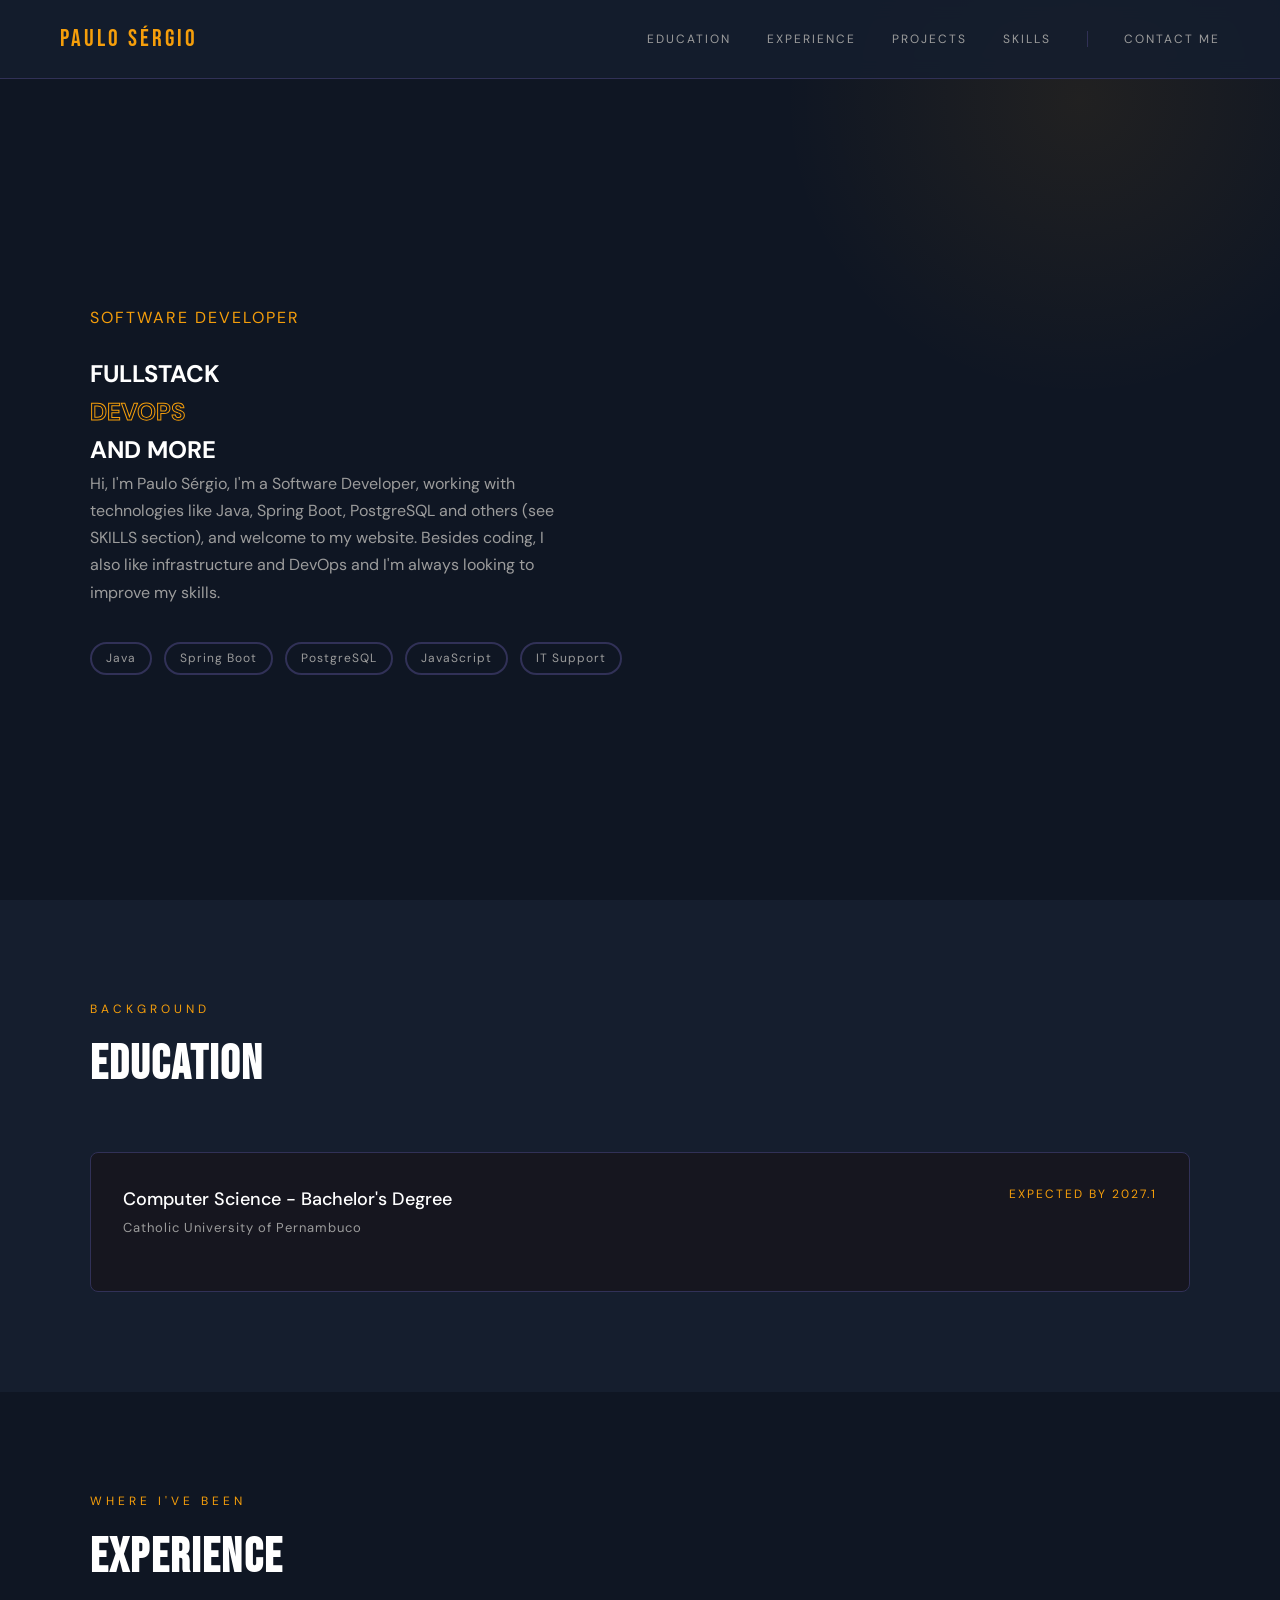
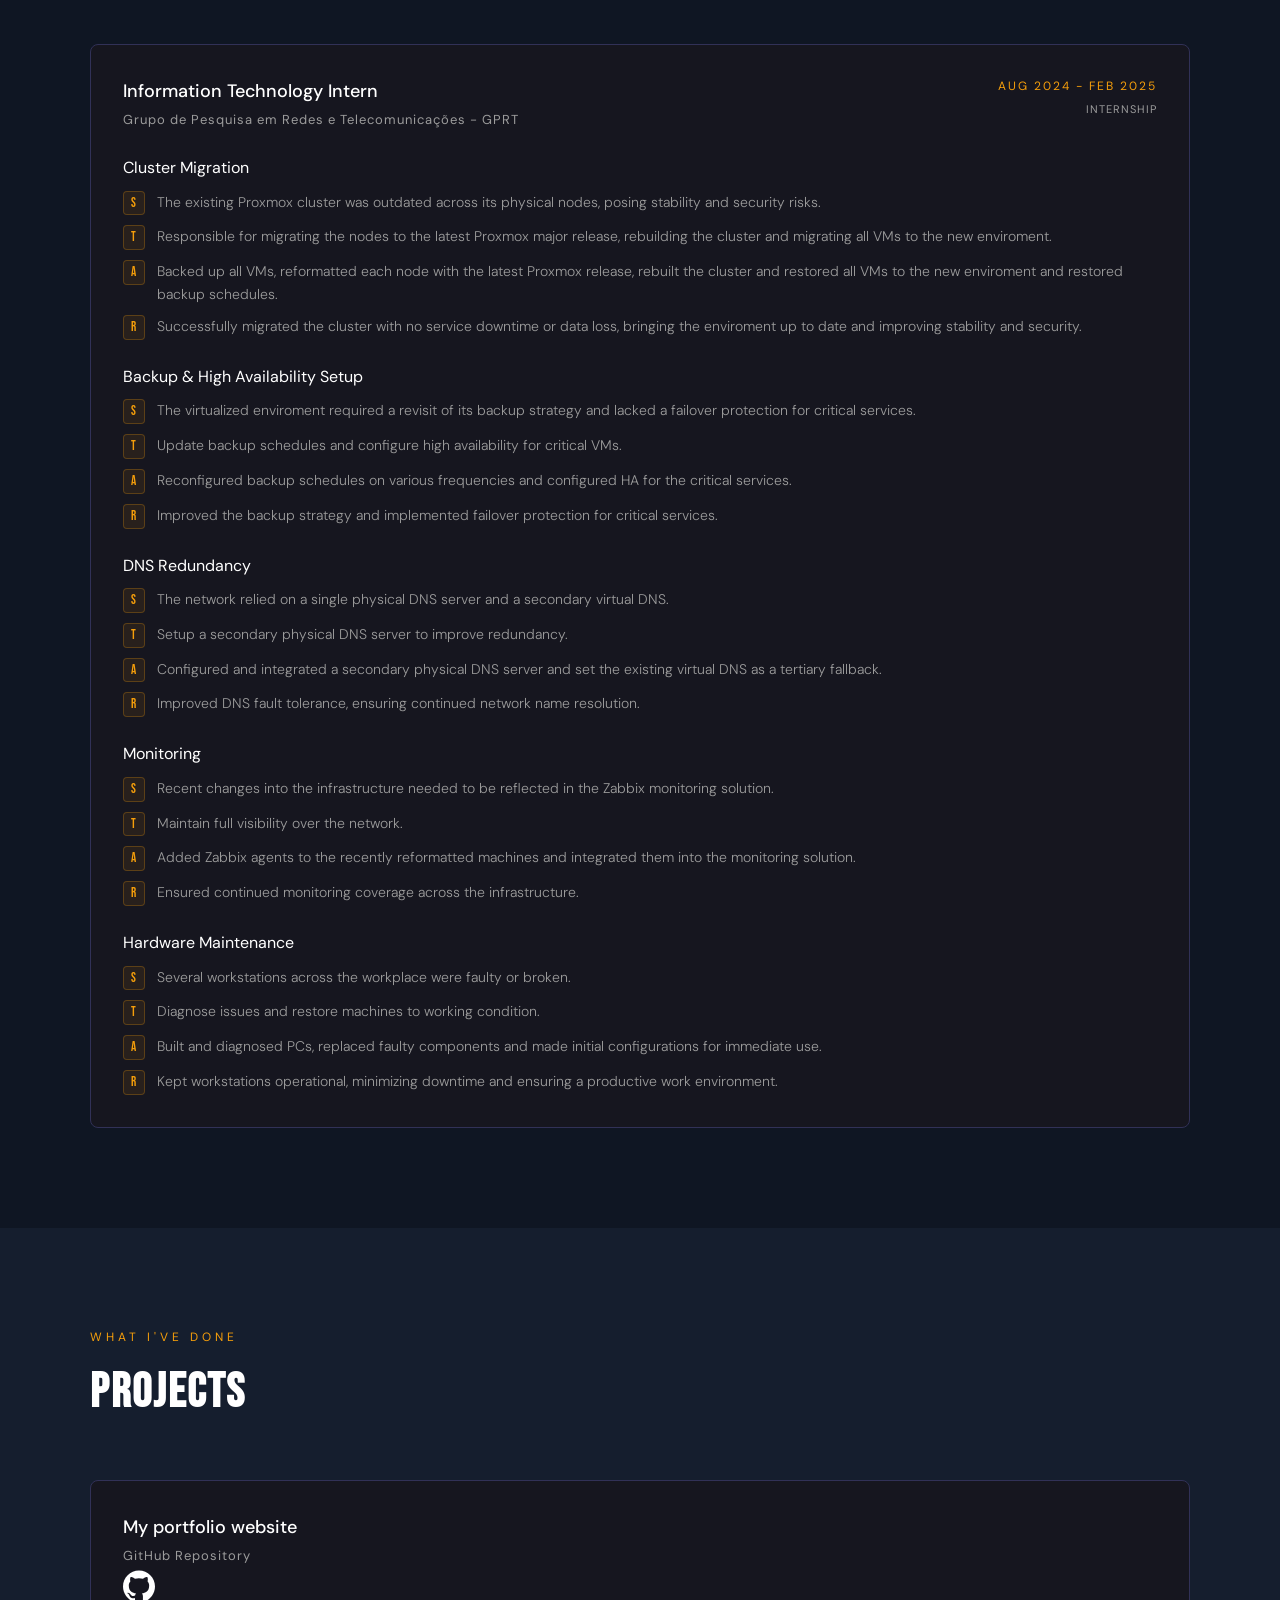
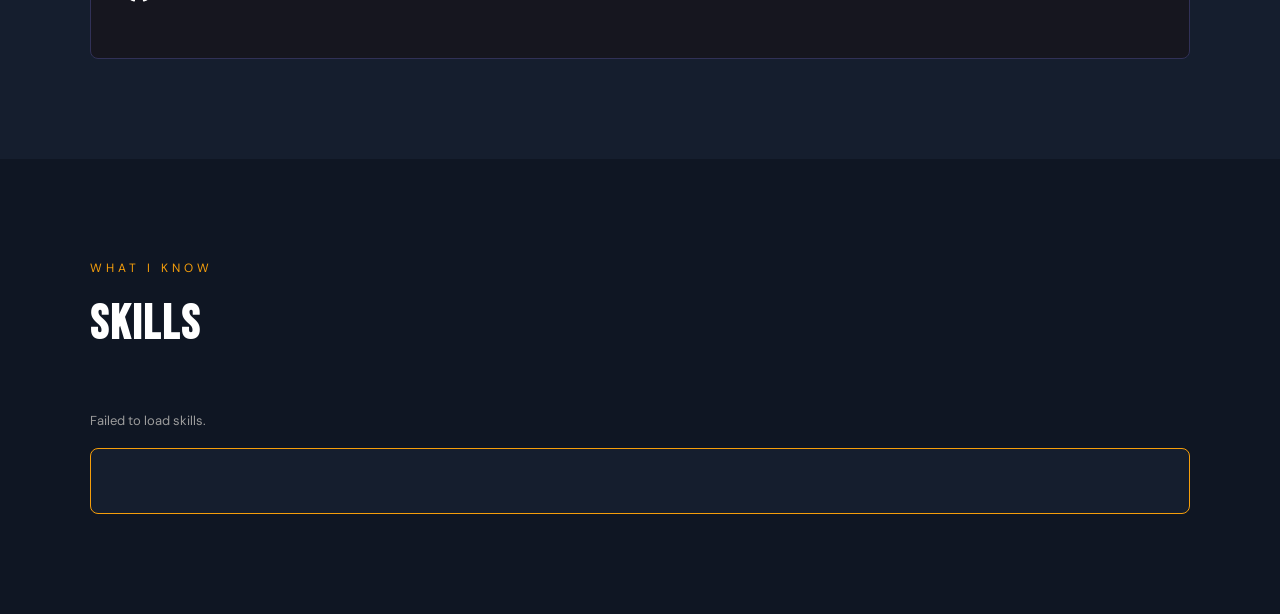
<file: index.html>
<!doctype html>
<html lang="en">
  <head>
    <meta charset="UTF-8" />
    <meta name="viewport" content="width=device-width, initial scale=1.0" />
    <title>Paulo Sérgio</title>
    <link rel="stylesheet" href="css/style.css" />
    <link
      href="https://fonts.googleapis.com/css2?family=Bebas+Neue&family=DM+Sans:wght@300;400;500&display=swap"
      rel="stylesheet"
    />
  </head>
  <body>
    <nav class="navbar">
      <a href="#home" class="nav-logo">PAULO SÉRGIO</a>
      <div class="nav-links">
        <a href="#education">Education</a>
        <a href="#experience">Experience</a>
        <a href="#projects">Projects</a>
        <a href="#skills">Skills</a>
        <div class="nav-divider"></div>
        <a hidden href="games.html">Games</a>
        <a href="contact.html">Contact me</a>
      </div>
    </nav>

    <section id="home">
      <div class="home-container">
        <div class="home-content">
          <span class="home-tag">Software Developer</span>
          <h1 class="home-tittle">
            FULLSTACK<br />
            <span class="home-outline">DEVOPS</span><br />
            AND MORE
          </h1>
          <p class="home-sub">
            Hi, I'm Paulo Sérgio, I'm a Software Developer, working with
            technologies like Java, Spring Boot, PostgreSQL and others (see
            <a href="#skills" class="home-link">skills</a> section), and welcome
            to my website. Besides coding, I also like infrastructure and DevOps
            and I'm always looking to improve my skills.
          </p>
          <div class="home-tags">
            <span>Java</span>
            <span>Spring Boot</span>
            <span>PostgreSQL</span>
            <span>JavaScript</span>
            <span>IT Support</span>
          </div>
        </div>
      </div>
    </section>

    <section id="education">
      <div class="section-container">
        <div class="section-header">
          <span class="section-tag">Background</span>
          <h2 class="section-title">Education</h2>
        </div>
        <div class="education-list">
          <div class="education-card">
            <div class="education-top">
              <div>
                <a
                  href="https://portal.unicap.br/w/ciencia-da-computacao"
                  target="_blank"
                  class="education-degree"
                >
                  Computer Science - Bachelor's Degree
                </a>
                <br />
                <a
                  href="https://portal.unicap.br/"
                  target="_blank"
                  class="education-institution"
                >
                  Catholic University of Pernambuco
                </a>
              </div>
              <span class="education-date">Expected by 2027.1</span>
            </div>
          </div>
        </div>
      </div>
    </section>

    <section id="experience">
      <div class="section-container">
        <div class="section-header">
          <span class="section-tag">Where I've been</span>
          <h2 class="section-title">EXPERIENCE</h2>
        </div>
        <div class="experience-list">
          <div class="experience-card">
            <div class="experience-top">
              <div class="experience-left">
                <span class="experience-title"
                  >Information Technology Intern</span
                >
                <a
                  href="https://www.gprt.ufpe.br/"
                  target="_blank"
                  class="experience-company"
                  >Grupo de Pesquisa em Redes e Telecomunicações - GPRT</a
                >
              </div>
              <div class="experience-right">
                <span class="experience-date">AUG 2024 - FEB 2025</span>
                <span class="experience-type">Internship</span>
              </div>
            </div>

            <ul class="experience-bullets">
              <span class="experience-bullets-tittle">Cluster Migration</span>
              <li>
                <span class="star-label">S</span> The existing Proxmox cluster
                was outdated across its physical nodes, posing stability and
                security risks.
              </li>
              <li>
                <span class="star-label">T</span> Responsible for migrating the
                nodes to the latest Proxmox major release, rebuilding the
                cluster and migrating all VMs to the new enviroment.
              </li>
              <li>
                <span class="star-label">A</span> Backed up all VMs, reformatted
                each node with the latest Proxmox release, rebuilt the cluster
                and restored all VMs to the new enviroment and restored backup
                schedules.
              </li>
              <li>
                <span class="star-label">R</span> Successfully migrated the
                cluster with no service downtime or data loss, bringing the
                enviroment up to date and improving stability and security.
              </li>
            </ul>

            <ul class="experience-bullets">
              <span class="experience-bullets-tittle"
                >Backup & High Availability Setup</span
              >
              <li>
                <span class="star-label">S</span> The virtualized enviroment
                required a revisit of its backup strategy and lacked a failover
                protection for critical services.
              </li>
              <li>
                <span class="star-label">T</span> Update backup schedules and
                configure high availability for critical VMs.
              </li>
              <li>
                <span class="star-label">A</span> Reconfigured backup schedules
                on various frequencies and configured HA for the critical
                services.
              </li>
              <li>
                <span class="star-label">R</span> Improved the backup strategy
                and implemented failover protection for critical services.
              </li>
            </ul>

            <ul class="experience-bullets">
              <span class="experience-bullets-tittle">DNS Redundancy</span>
              <li>
                <span class="star-label">S</span> The network relied on a single
                physical DNS server and a secondary virtual DNS.
              </li>
              <li>
                <span class="star-label">T</span> Setup a secondary physical DNS
                server to improve redundancy.
              </li>
              <li>
                <span class="star-label">A</span> Configured and integrated a
                secondary physical DNS server and set the existing virtual DNS
                as a tertiary fallback.
              </li>
              <li>
                <span class="star-label">R</span> Improved DNS fault tolerance,
                ensuring continued network name resolution.
              </li>
            </ul>

            <ul class="experience-bullets">
              <span class="experience-bullets-tittle">Monitoring</span>
              <li>
                <span class="star-label">S</span> Recent changes into the
                infrastructure needed to be reflected in the Zabbix monitoring
                solution.
              </li>
              <li>
                <span class="star-label">T</span> Maintain full visibility over
                the network.
              </li>
              <li>
                <span class="star-label">A</span> Added Zabbix agents to the
                recently reformatted machines and integrated them into the
                monitoring solution.
              </li>
              <li>
                <span class="star-label">R</span> Ensured continued monitoring
                coverage across the infrastructure.
              </li>
            </ul>

            <ul class="experience-bullets">
              <span class="experience-bullets-tittle"
                >Hardware Maintenance</span
              >
              <li>
                <span class="star-label">S</span> Several workstations across
                the workplace were faulty or broken.
              </li>
              <li>
                <span class="star-label">T</span> Diagnose issues and restore
                machines to working condition.
              </li>
              <li>
                <span class="star-label">A</span> Built and diagnosed PCs,
                replaced faulty components and made initial configurations for
                immediate use.
              </li>
              <li>
                <span class="star-label">R</span> Kept workstations operational,
                minimizing downtime and ensuring a productive work environment.
              </li>
            </ul>
          </div>
        </div>
      </div>
    </section>

    <section id="projects">
      <div class="section-container">
        <div class="section-header">
          <span class="section-tag">What I've done</span>
          <h2 class="section-title">PROJECTS</h2>
        </div>
        <div class="project-list">
          <div class="project-card">
            <div class="project-top">
              <div class="project-left">
                <span class="project-title">My portfolio website</span>
                <a
                  href="https://github.com/Paulo-Goes/portfolio-frontend"
                  target="_blank"
                  class="project-link"
                  >GitHub Repository</a
                >
                  <span class="project-link-icon">
                    <svg
                      xmlns="http://www.w3.org/2000/svg"
                      viewBox="0 0 24 24"
                      fill="currentColor"
                    >
                      <path
                        d="M12 .297c-6.63 0-12 5.373-12 12 0 5.303 3.438 9.8 8.205 11.385.6.113.82-.258.82-.577 0-.285-.01-1.04-.015-2.04-3.338.724-4.042-1.61-4.042-1.61C4.422 18.07 3.633 17.7 3.633 17.7c-1.087-.744.084-.729.084-.729 1.205.084 1.838 1.236 1.838 1.236 1.07 1.835 2.809 1.305 3.495.998.108-.776.417-1.305.76-1.605-2.665-.3-5.466-1.332-5.466-5.93 0-1.31.465-2.38 1.235-3.22-.135-.303-.54-1.523.105-3.176 0 0 1.005-.322 3.3 1.23.96-.267 1.98-.399 3-.405 1.02.006 2.04.138 3 .405 2.28-1.552 3.285-1.23 3.285-1.23.645 1.653.24 2.873.12 3.176.765.84 1.23 1.91 1.23 3.22 0 4.61-2.805 5.625-5.475 5.92.42.36.81 1.096.81 2.22 0 1.606-.015 2.896-.015 3.286 0 .315.21.69.825.57C20.565 22.092 24 17.592 24 12.297c0-6.627-5.373-12-12-12"
                      />
                    </svg>
                  </span>
                </a>
              </div>
            </div>
          </div>
        </div>
      </div>
    </section>

    <section id="skills">
      <div class="section-container">
        <div class="section-header">
          <span class="section-tag">What I know</span>
          <h2 class="section-title">Skills</h2>
        </div>
        <div class="cat-row" id="cat-row"></div>
        <div class="skills-panel" id="skills-panel">
          <div class="skills-panel-title" id="panel-title"></div>
          <div class="skill-grid" id="skill-grid"></div>
        </div>
      </div>
    </section>

    <script src="js/config.js"></script>
    <script src="js/main.js"></script>
  </body>
</html>
</file>
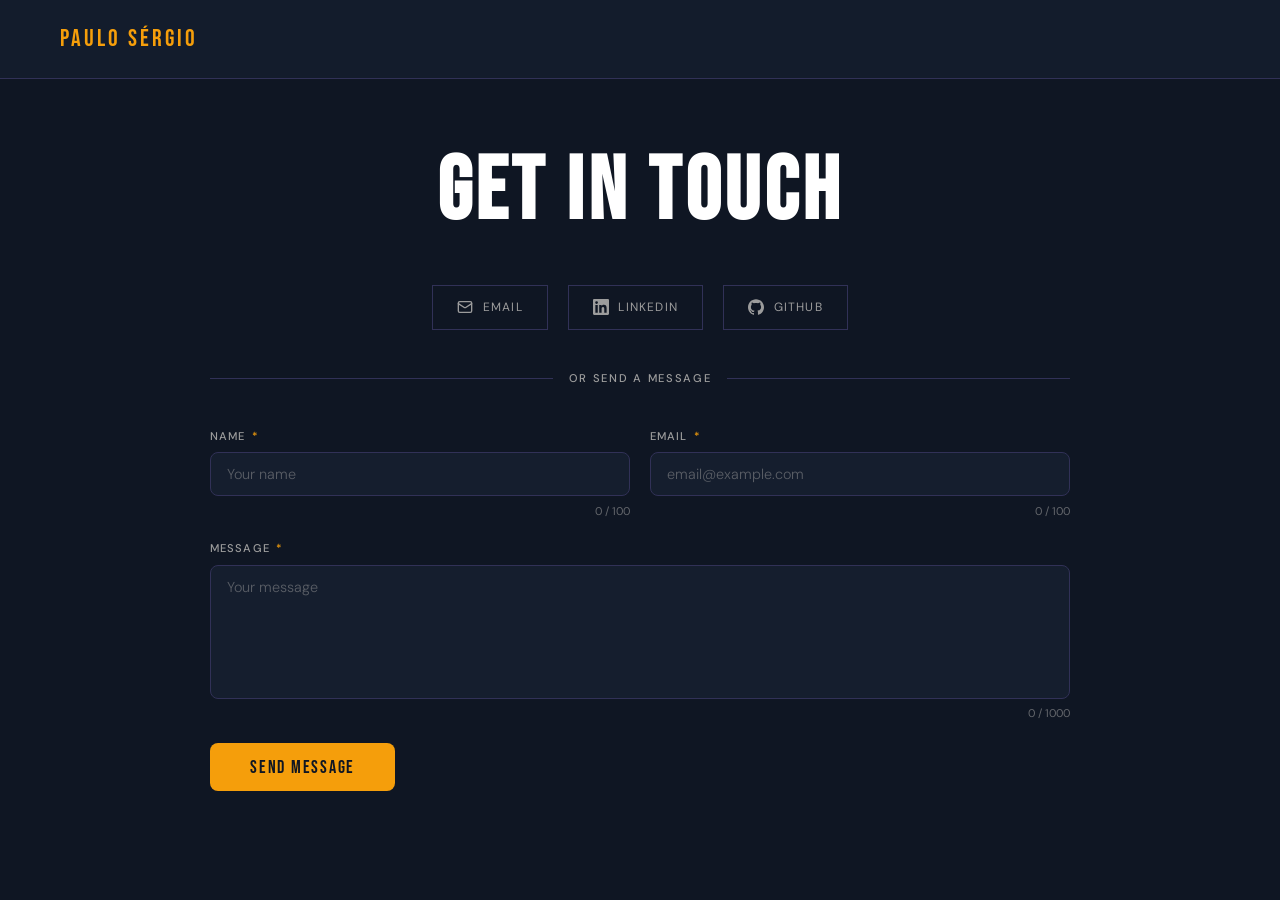
<file: contact.html>
<!doctype html>
<html lang="en">
  <head>
    <meta charset="UTF-8" />
    <meta name="viewport" content="width=device-width, initial-scale=1.0" />
    <title>Paulo Góes — Contact</title>
    <link rel="stylesheet" href="css/style.css" />
    <link
      href="https://fonts.googleapis.com/css2?family=Bebas+Neue&family=DM+Sans:wght@300;400;500&display=swap"
      rel="stylesheet"
    />
  </head>
  <body>
    <nav class="navbar">
      <a href="index.html" class="nav-logo">PAULO SÉRGIO</a>
      <div class="nav-links">
        <!-- <a href="games.html">Games</a> -->
      </div>
    </nav>

    <main class="contact-main">
      <div class="contact-wrapper">
        <div class="contact-heading">
          <h1 class="contact-title">GET IN TOUCH</h1>
          <p class="contact-subtitle"></p>
        </div>

        <div class="contact-links">
          <a
            href="mailto:paulosergiolobogoes@gmail.com"
            class="contact-link"
            target="_blank"
            rel="noopener noreferrer"
          >
            <span class="contact-link-icon">
              <svg
                xmlns="http://www.w3.org/2000/svg"
                viewBox="0 0 24 24"
                fill="none"
                stroke="currentColor"
                stroke-width="2"
                stroke-linecap="round"
                stroke-linejoin="round"
              >
                <rect x="2" y="4" width="20" height="16" rx="2" />
                <path d="m22 7-8.97 5.7a1.94 1.94 0 0 1-2.06 0L2 7" />
              </svg>
            </span>
            <span class="contact-link-label">Email</span>
          </a>

          <a
            href="https://linkedin.com/in/paulosergiogoes/"
            class="contact-link"
            target="_blank"
            rel="noopener noreferrer"
          >
            <span class="contact-link-icon">
              <svg
                xmlns="http://www.w3.org/2000/svg"
                viewBox="0 0 24 24"
                fill="currentColor"
              >
                <path
                  d="M20.447 20.452h-3.554v-5.569c0-1.328-.027-3.037-1.852-3.037-1.853 0-2.136 1.445-2.136 2.939v5.667H9.351V9h3.414v1.561h.046c.477-.9 1.637-1.85 3.37-1.85 3.601 0 4.267 2.37 4.267 5.455v6.286zM5.337 7.433a2.062 2.062 0 0 1-2.063-2.065 2.064 2.064 0 1 1 2.063 2.065zm1.782 13.019H3.555V9h3.564v11.452zM22.225 0H1.771C.792 0 0 .774 0 1.729v20.542C0 23.227.792 24 1.771 24h20.451C23.2 24 24 23.227 24 22.271V1.729C24 .774 23.2 0 22.222 0h.003z"
                />
              </svg>
            </span>
            <span class="contact-link-label">LinkedIn</span>
          </a>

          <a
            href="https://github.com/Paulo-Goes/"
            class="contact-link"
            target="_blank"
            rel="noopener noreferrer"
          >
            <span class="contact-link-icon">
              <svg
                xmlns="http://www.w3.org/2000/svg"
                viewBox="0 0 24 24"
                fill="currentColor"
              >
                <path
                  d="M12 .297c-6.63 0-12 5.373-12 12 0 5.303 3.438 9.8 8.205 11.385.6.113.82-.258.82-.577 0-.285-.01-1.04-.015-2.04-3.338.724-4.042-1.61-4.042-1.61C4.422 18.07 3.633 17.7 3.633 17.7c-1.087-.744.084-.729.084-.729 1.205.084 1.838 1.236 1.838 1.236 1.07 1.835 2.809 1.305 3.495.998.108-.776.417-1.305.76-1.605-2.665-.3-5.466-1.332-5.466-5.93 0-1.31.465-2.38 1.235-3.22-.135-.303-.54-1.523.105-3.176 0 0 1.005-.322 3.3 1.23.96-.267 1.98-.399 3-.405 1.02.006 2.04.138 3 .405 2.28-1.552 3.285-1.23 3.285-1.23.645 1.653.24 2.873.12 3.176.765.84 1.23 1.91 1.23 3.22 0 4.61-2.805 5.625-5.475 5.92.42.36.81 1.096.81 2.22 0 1.606-.015 2.896-.015 3.286 0 .315.21.69.825.57C20.565 22.092 24 17.592 24 12.297c0-6.627-5.373-12-12-12"
                />
              </svg>
            </span>
            <span class="contact-link-label">GitHub</span>
          </a>
        </div>

        <div class="contact-divider">
          <span class="divider-line"></span>
          <span class="divider-text">OR SEND A MESSAGE</span>
          <span class="divider-line"></span>
        </div>

        <div class="contact-form-wrapper">
          <div
            id="form-feedback"
            class="form-feedback"
            aria-live="polite"
          ></div>

          <div class="contact-form">
            <div class="form-row">
              <div class="form-group">
                <label for="contact-name"
                  >Name <span class="required">*</span></label
                >
                <input
                  type="text"
                  id="contact-name"
                  name="name"
                  maxlength="100"
                  placeholder="Your name"
                  required
                  autocomplete="name"
                />
                <span class="char-counter" id="name-counter">0 / 100</span>
              </div>

              <div class="form-group">
                <label for="contact-email"
                  >Email <span class="required">*</span></label
                >
                <input
                  type="email"
                  id="contact-email"
                  name="email"
                  maxlength="100"
                  placeholder="email@example.com"
                  required
                  autocomplete="email"
                />
                <span class="char-counter" id="email-counter">0 / 100</span>
              </div>
            </div>

            <div class="form-group">
              <label for="contact-message"
                >Message <span class="required">*</span></label
              >
              <textarea
                id="contact-message"
                name="message"
                maxlength="1000"
                placeholder="Your message"
                required
                rows="6"
              ></textarea>
              <span class="char-counter" id="message-counter">0 / 1000</span>
            </div>

            <button type="button" id="submit-btn" class="submit-btn">
              <span class="btn-text">SEND MESSAGE</span>
              <span class="btn-loading" aria-hidden="true">SENDING...</span>
            </button>
          </div>
        </div>
      </div>
    </main>

    <script src="js/config.js"></script>
    <script src="js/contact.js"></script>
  </body>
</html>
</file>
<file: css/style.css>
/* ============================================================
   BASE & RESET
   ============================================================ */

:root {
  --bg-primary: #0f1623;
  --bg-secondary: #151e2e;
  --bg-card: #16161f;
  --accent: #f59e0b;
  --accent-hover: #d97706;
  --text-primary: #ffffff;
  --text-secondary: #9c9c9c;
  --border: #313157;
  --font-display: "Bebas Neue", sans-serif;
  --font-body: "DM Sans", sans-serif;
}

* {
  margin: 0;
  padding: 0;
  box-sizing: border-box;
}

html {
  scroll-behavior: smooth;
}

body {
  background: var(--bg-primary);
  color: var(--text-primary);
  font-family: var(--font-body);
  font-size: 16px;
  line-height: 1.6;
}

/* ============================================================
   SECTION SHARED STYLES
   ============================================================ */

.section-container {
  max-width: 1100px;
  margin: 0 auto;
}

.section-header {
  margin-bottom: 48px;
}

.section-tag {
  font-size: 12px;
  letter-spacing: 4px;
  text-transform: uppercase;
  color: var(--accent);
  display: block;
  margin-bottom: 8px;
}

.section-title {
  font-family: var(--font-display);
  font-size: 48px;
  letter-spacing: 2px;
  color: var(--text-primary);
}

#home,
#skills,
#experience {
  background: var(--bg-primary);
}

#projects,
#education {
  background: var(--bg-secondary);
}

#projects,
#skills,
#education,
#experience {
  padding: 100px 60px;
}

/* ============================================================ 
   CARD SHARED STYLES
   (project-card, education-card, experience-card)
   ============================================================ */

.project-card,
.education-card,
.experience-card {
  background: var(--bg-card);
  border: 1px solid var(--border);
  border-radius: 8px;
  padding: 32px;
  transition: border-color 0.2s;
}

.project-card:hover,
.education-card:hover,
.experience-card:hover {
  border-color: var(--accent);
}

.project-top,
.experience-top {
  display: flex;
  justify-content: space-between;
  align-items: flex-start;
  margin-bottom: 24px;
  gap: 1rem;
}

.project-left,
.experience-left {
  display: flex;
  flex-direction: column;
  gap: 4px;
}

.project-right,
.experience-right {
  display: flex;
  flex-direction: column;
  align-items: flex-end;
  gap: 4px;
  flex-shrink: 0;
}

.project-date,
.experience-date {
  font-size: 12px;
  letter-spacing: 2px;
  text-transform: uppercase;
  color: var(--accent);
  white-space: nowrap;
}

.project-type,
.experience-type {
  font-size: 11px;
  letter-spacing: 1px;
  text-transform: uppercase;
  color: var(--text-secondary);
}

.project-title,
.education-degree,
.experience-title {
  font-size: 18px;
  font-weight: 500;
  color: var(--text-primary);
}

.project-link,
.education-institution,
.experience-company {
  font-size: 13px;
  letter-spacing: 1px;
  color: var(--text-secondary);
  text-decoration: none;
  transition: color 0.2s;
}

.project-link:hover,
.education-institution:hover,
.experience-company:hover {
  color: var(--accent);
}

.project-link-icon {
  display: flex;
  align-items: center;
}

.project-link-icon svg {
  width: 32px;
  height: 32px;
}

/* ============================================================
   NAVBAR
   ============================================================ */

.navbar {
  position: fixed;
  top: 0;
  left: 0;
  right: 0;
  z-index: 100;
  display: flex;
  justify-content: space-between;
  align-items: center;
  padding: 20px 60px;
  background: rgba(21, 30, 46, 0.85);
  backdrop-filter: blur(10px);
  border-bottom: 1px solid var(--border);
}

.nav-logo {
  font-family: var(--font-display);
  font-size: 24px;
  letter-spacing: 3px;
  color: var(--accent);
  text-decoration: none;
}

.nav-links {
  display: flex;
  gap: 36px;
}

.nav-links a {
  font-size: 12px;
  letter-spacing: 2px;
  text-transform: uppercase;
  color: var(--text-secondary);
  text-decoration: none;
  transition: color 0.2s;
}

.nav-links a:hover {
  color: var(--accent);
}

.nav-divider {
  width: 1px;
  height: 16px;
  background: var(--border);
  align-self: center;
}

/* ============================================================
   HOME
   ============================================================ */

#home {
  min-height: 100vh;
  display: flex;
  align-items: center;
  padding: 0 60px;
  position: relative;
  overflow: hidden;
}

#home::before {
  content: "";
  position: absolute;
  width: 600px;
  height: 600px;
  border-radius: 50%;
  background: radial-gradient(
    circle,
    rgba(245, 158, 11, 0.08) 0%,
    transparent 70%
  );
  top: -200px;
  right: -100px;
  pointer-events: none;
}

.home-container {
  max-width: 1100px;
  margin: 0 auto;
  width: 100%;
  padding-top: 80px;
}

.home-tag {
  font-size: 16px;
  letter-spacing: 2px;
  text-transform: uppercase;
  color: var(--accent);
  display: block;
  margin-bottom: 24px;
}

.home-title {
  font-family: var(--font-display);
  font-size: 100px;
  line-height: 0.9;
  letter-spacing: 2px;
  color: var(--text-primary);
  margin-bottom: 24px;
}

.home-outline {
  -webkit-text-stroke: 1px var(--accent);
  color: transparent;
}

.home-sub {
  font-size: 16px;
  color: var(--text-secondary);
  max-width: 480px;
  line-height: 1.7;
  margin-bottom: 36px;
}

.home-buttons {
  display: flex;
  gap: 16px;
  margin-bottom: 48px;
}

.home-tags {
  display: flex;
  gap: 12px;
  flex-wrap: wrap;
}

.home-tags span {
  font-size: 12px;
  letter-spacing: 1px;
  color: var(--text-secondary);
  border: 2px solid var(--border);
  padding: 5px 14px;
  border-radius: 20px;
}

.home-link {
  font-size: 16px;
  text-transform: uppercase;
  color: var(--text-secondary);
  text-decoration: none;
  transition: color 0.2s;
}

.home-link:hover {
  color: var(--accent);
}

/* ============================================================
   PROJECTS
   ============================================================ */

.project-list {
  display: flex;
  flex-direction: column;
  gap: 24px;
}

/* ============================================================
   SKILLS
   ============================================================ */

.cat-row {
  display: flex;
  gap: 10px;
  flex-wrap: wrap;
  margin-bottom: 16px;
}

.cat-btn {
  background: var(--bg-secondary);
  border: 1px solid var(--border);
  border-radius: 8px;
  padding: 14px 22px;
  cursor: pointer;
  transition:
    border-color 0.2s,
    background 0.2s;
}

.cat-btn:hover {
  border-color: rgba(245, 158, 11, 0.4);
}

.cat-btn.active {
  border-color: var(--accent);
  background: rgba(245, 158, 11, 0.05);
}

.cat-btn-name {
  font-size: 13px;
  font-weight: 500;
  color: var(--text-primary);
  letter-spacing: 1px;
  display: block;
}

.cat-btn-count {
  font-size: 11px;
  color: var(--text-secondary);
  margin-top: 3px;
  display: block;
}

.cat-btn.active .cat-btn-count {
  color: rgba(245, 158, 11, 0.6);
}

.skills-panel {
  background: var(--bg-secondary);
  border: 1px solid var(--accent);
  border-radius: 8px;
  padding: 24px;
  opacity: 1;
  transition: opacity 0.15s;
}

.skills-panel.fading {
  opacity: 0;
}

.skills-panel-title {
  font-size: 11px;
  letter-spacing: 3px;
  text-transform: uppercase;
  color: var(--accent);
  margin-bottom: 16px;
}

.skill-grid {
  display: grid;
  grid-template-columns: 1fr 1fr;
  gap: 10px;
}

.skill-item {
  display: flex;
  justify-content: space-between;
  align-items: center;
  padding: 10px 14px;
  background: var(--bg-primary);
  border-radius: 6px;
  border: 1px solid var(--border);
}

.skill-name {
  font-size: 13px;
  color: var(--text-primary);
}

.skill-level {
  font-size: 10px;
  letter-spacing: 2px;
  text-transform: uppercase;
  padding: 2px 8px;
  border-radius: 20px;
}

.level-beginner {
  color: var(--text-secondary);
  border: 1px solid var(--border);
}

.level-intermediate {
  color: var(--accent);
  border: 1px solid rgba(245, 158, 11, 0.3);
}

.level-advanced {
  color: #fff;
  background: rgba(245, 158, 11, 0.15);
  border: 1px solid var(--accent);
}

.level-expert {
  color: #000;
  background: var(--accent);
  border: 1px solid var(--accent);
}

.level-not-specified {
  color: red;
  border: 1px solid red;
}

/* ============================================================
   EDUCATION
   ============================================================ */

.education-top {
  display: flex;
  justify-content: space-between;
  align-items: flex-start;
  margin-bottom: 20px;
}

.education-degree {
  text-decoration: none;
  transition: color 0.2s;
}

.education-degree:hover {
  color: var(--accent);
}

.education-date {
  font-size: 12px;
  letter-spacing: 2px;
  text-transform: uppercase;
  color: var(--accent);
  white-space: nowrap;
}

/* ============================================================
   EXPERIENCE
   ============================================================ */

.experience-list {
  display: flex;
  flex-direction: column;
  gap: 24px;
}

.experience-bullets {
  list-style: none;
  display: flex;
  flex-direction: column;
  gap: 10px;
  margin-bottom: 24px;
}

.experience-bullets:last-child {
  margin-bottom: 0;
}

.experience-bullets li {
  display: flex;
  align-items: baseline;
  gap: 12px;
  font-size: 14px;
  font-weight: 300;
  color: var(--text-secondary);
  line-height: 1.6;
}

.experience-bullets-title {
  font-size: 12px;
  letter-spacing: 2px;
  text-transform: uppercase;
  color: var(--text-primary);
  font-weight: 500;
}

.star-label {
  font-family: var(--font-display);
  font-size: 13px;
  letter-spacing: 1px;
  color: var(--accent);
  background: rgba(245, 158, 11, 0.08);
  border: 1px solid rgba(245, 158, 11, 0.25);
  border-radius: 4px;
  padding: 1px 7px;
  flex-shrink: 0;
}

/* ============================================================
   CONTACT
   ============================================================ */

.contact-main {
  min-height: 100vh;
  display: flex;
  align-items: center;
  justify-content: center;
  padding: 120px 60px 80px;
}

.contact-wrapper {
  width: 100%;
  max-width: 860px;
  display: flex;
  flex-direction: column;
  gap: 2.5rem;
}

.contact-heading {
  text-align: center;
}

.contact-title {
  font-family: var(--font-display);
  font-size: clamp(3rem, 8vw, 5.5rem);
  letter-spacing: 0.05em;
  color: var(--text-primary);
  line-height: 1;
  margin: 0 0 0.5rem;
}

.contact-subtitle {
  font-size: 1rem;
  font-weight: 300;
  color: var(--text-secondary);
  margin: 0;
}

.contact-links {
  display: flex;
  justify-content: center;
  gap: 1.25rem;
  flex-wrap: wrap;
}

.contact-link {
  display: flex;
  align-items: center;
  gap: 0.6rem;
  padding: 0.75rem 1.5rem;
  border: 1px solid var(--border);
  color: var(--text-secondary);
  font-size: 0.75rem;
  letter-spacing: 0.1em;
  text-decoration: none;
  text-transform: uppercase;
  transition:
    border-color 0.2s,
    color 0.2s,
    background 0.2s;
}

.contact-link:hover {
  border-color: var(--accent);
  color: var(--accent);
  background: rgba(245, 158, 11, 0.05);
}

.contact-link-icon {
  display: flex;
  align-items: center;
}

.contact-link-icon svg {
  width: 16px;
  height: 16px;
}

.contact-divider {
  display: flex;
  align-items: center;
  gap: 1rem;
}

.divider-line {
  flex: 1;
  height: 1px;
  background: var(--border);
}

.divider-text {
  font-size: 0.7rem;
  font-weight: 500;
  letter-spacing: 0.15em;
  color: var(--text-secondary);
  white-space: nowrap;
}

.form-feedback {
  display: none;
  padding: 0.85rem 1.2rem;
  font-size: 0.9rem;
  border-left: 3px solid transparent;
}

.form-feedback.success {
  display: block;
  border-color: #4caf82;
  background: rgba(76, 175, 130, 0.08);
  color: #4caf82;
}

.form-feedback.error {
  display: block;
  border-color: #e05c5c;
  background: rgba(224, 92, 92, 0.08);
  color: #e05c5c;
}

.contact-form {
  display: flex;
  flex-direction: column;
  gap: 1.25rem;
}

.form-row {
  display: grid;
  grid-template-columns: 1fr 1fr;
  gap: 1.25rem;
}

.form-group {
  display: flex;
  flex-direction: column;
  gap: 0.4rem;
}

.form-group label {
  font-size: 0.7rem;
  font-weight: 500;
  letter-spacing: 0.1em;
  text-transform: uppercase;
  color: var(--text-secondary);
}

.form-group label .required {
  color: var(--accent);
  margin-left: 2px;
}

.form-group input,
.form-group textarea {
  background: var(--bg-secondary);
  border: 1px solid var(--border);
  border-radius: 8px;
  color: var(--text-primary);
  font-family: var(--font-body);
  font-size: 0.9rem;
  font-weight: 300;
  padding: 0.75rem 1rem;
  outline: none;
  resize: none;
  width: 100%;
  box-sizing: border-box;
  transition:
    border-color 0.2s,
    background 0.2s;
}

.form-group input::placeholder,
.form-group textarea::placeholder {
  color: var(--text-secondary);
  opacity: 0.5;
}

.form-group input:focus,
.form-group textarea:focus {
  border-color: var(--accent);
  background: rgba(245, 158, 11, 0.03);
}

.form-group input.invalid,
.form-group textarea.invalid {
  border-color: #e05c5c;
}

.char-counter {
  font-size: 0.7rem;
  color: var(--text-secondary);
  text-align: right;
  opacity: 0.6;
  transition: color 0.2s;
}

.char-counter.near-limit {
  color: var(--accent-hover);
  opacity: 1;
}

.char-counter.at-limit {
  color: #e05c5c;
  opacity: 1;
}

.submit-btn {
  align-self: flex-start;
  padding: 0.85rem 2.5rem;
  background: var(--accent);
  border: none;
  border-radius: 8px;
  color: var(--bg-primary);
  font-family: var(--font-display);
  font-size: 1.1rem;
  letter-spacing: 0.1em;
  cursor: pointer;
  transition:
    background 0.2s,
    transform 0.15s;
}

.submit-btn:hover:not(:disabled) {
  background: var(--accent-hover);
  transform: translateY(-1px);
}

.submit-btn:disabled {
  opacity: 0.5;
  cursor: not-allowed;
}

.btn-loading {
  display: none;
}

.submit-btn.loading .btn-text {
  display: none;
}

.submit-btn.loading .btn-loading {
  display: inline;
}
</file>
